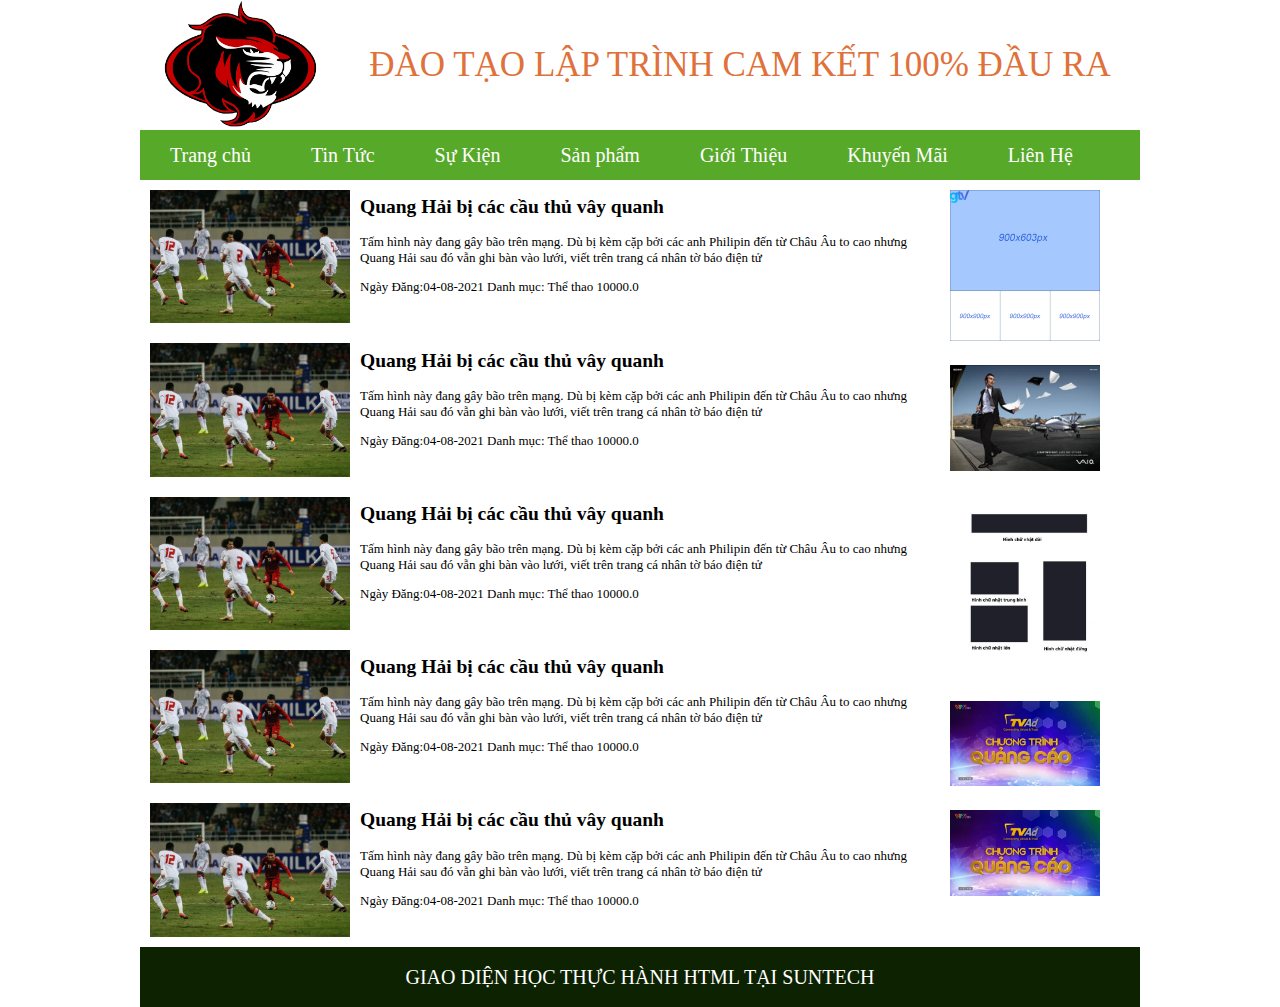
<file: bai1/index.html>
<!DOCTYPE html>
<html>
<head>
	<meta charset="utf-8">
	<title>bai1</title>
	<link rel="stylesheet" type="text/css" href="css/style.css">
</head>
<body>
     <div id="banner">
     	<div id="one">
		   <img src="./images/logo.png">
	    </div>
	    <div id="two">ĐÀO TẠO LẬP TRÌNH CAM KẾT 100% ĐẦU RA</div>
     </div>
     <div id="menu">
     	<ul>
     		<li><a href="#" title="Trang chủ">Trang chủ</a></li>
     		<li><a href="#" title="Tin Tức">Tin Tức</a></li>
     		<li><a href="#" title="Sự kiện">Sự Kiện</a></li>
     		<li><a href="#" title="Sản Phẩm">Sản phẩm</a></li>
     		<li><a href="#" title="Giới Thiệu">Giới Thiệu</a></li>
     		<li><a href="#" title="Khuyến Mãi">Khuyến Mãi</a></li>
     		<li><a href="#" title="Liên Hệ">Liên Hệ</a></li>
     	</ul>
     </div>
     <div id="main">
     	<div id="left">
     		<ul>
     			<li>
     				<img src="images/qhai.jpg">
     				<h2>Quang Hải bị các cầu thủ vây quanh</h2>
     				<p>Tấm hình này đang gây bão trên mạng. Dù bị kèm cặp bởi các anh Philipin đến từ Châu Âu to cao nhưng Quang Hải sau đó vẫn ghi bàn vào lưới, viết trên trang cá nhân tờ báo điện tử</p>
     				<div>
     					<span>Ngày Đăng:04-08-2021</span>
     					<span>Danh mục: Thể thao</span>
     					<span>10000.0</span>
     				</div>
     			</li>
     			<li>
     				<img src="images/qhai.jpg">
     				<h2>Quang Hải bị các cầu thủ vây quanh</h2>
     				<p>Tấm hình này đang gây bão trên mạng. Dù bị kèm cặp bởi các anh Philipin đến từ Châu Âu to cao nhưng Quang Hải sau đó vẫn ghi bàn vào lưới, viết trên trang cá nhân tờ báo điện tử</p>
     				<div>
     					<span>Ngày Đăng:04-08-2021</span>
     					<span>Danh mục: Thể thao</span>
     					<span>10000.0</span>
     				</div>
     			</li>
     			<li>
     				<img src="images/qhai.jpg">
     				<h2>Quang Hải bị các cầu thủ vây quanh</h2>
     				<p>Tấm hình này đang gây bão trên mạng. Dù bị kèm cặp bởi các anh Philipin đến từ Châu Âu to cao nhưng Quang Hải sau đó vẫn ghi bàn vào lưới, viết trên trang cá nhân tờ báo điện tử</p>
     				<div>
     					<span>Ngày Đăng:04-08-2021</span>
     					<span>Danh mục: Thể thao</span>
     					<span>10000.0</span>
     				</div>
     			</li>
     			<li>
     				<img src="images/qhai.jpg">
     				<h2>Quang Hải bị các cầu thủ vây quanh</h2>
     				<p>Tấm hình này đang gây bão trên mạng. Dù bị kèm cặp bởi các anh Philipin đến từ Châu Âu to cao nhưng Quang Hải sau đó vẫn ghi bàn vào lưới, viết trên trang cá nhân tờ báo điện tử</p>
     				<div>
     					<span>Ngày Đăng:04-08-2021</span>
     					<span>Danh mục: Thể thao</span>
     					<span>10000.0</span>
     				</div>
     			</li>
     			<li>
     				<img src="images/qhai.jpg">
     				<h2>Quang Hải bị các cầu thủ vây quanh</h2>
     				<p>Tấm hình này đang gây bão trên mạng. Dù bị kèm cặp bởi các anh Philipin đến từ Châu Âu to cao nhưng Quang Hải sau đó vẫn ghi bàn vào lưới, viết trên trang cá nhân tờ báo điện tử</p>
     				<div>
     					<span>Ngày Đăng:04-08-2021</span>
     					<span>Danh mục: Thể thao</span>
     					<span>10000.0</span>
     				</div>
     			</li>
     		</ul>
     	</div>
     	<div id="right">
     		<ul>
     			<li>
     				<img src="images/anh1.jpg">
     			</li>
     			<li>
     				<img src="images/anh2.jpg">
     			</li>
     			<li>
     				<img src="images/anh3.jpg">
     			</li>
     			<li>
     				<img src="images/anh4.jpg">
     			</li>
     			<li>
     				<img src="images/anh4.jpg">
     			</li>
     		</ul>
     	</div>
     </div>
     <div id="footer">GIAO DIỆN HỌC THỰC HÀNH HTML TẠI SUNTECH</div>
</body>
</html>
</file>
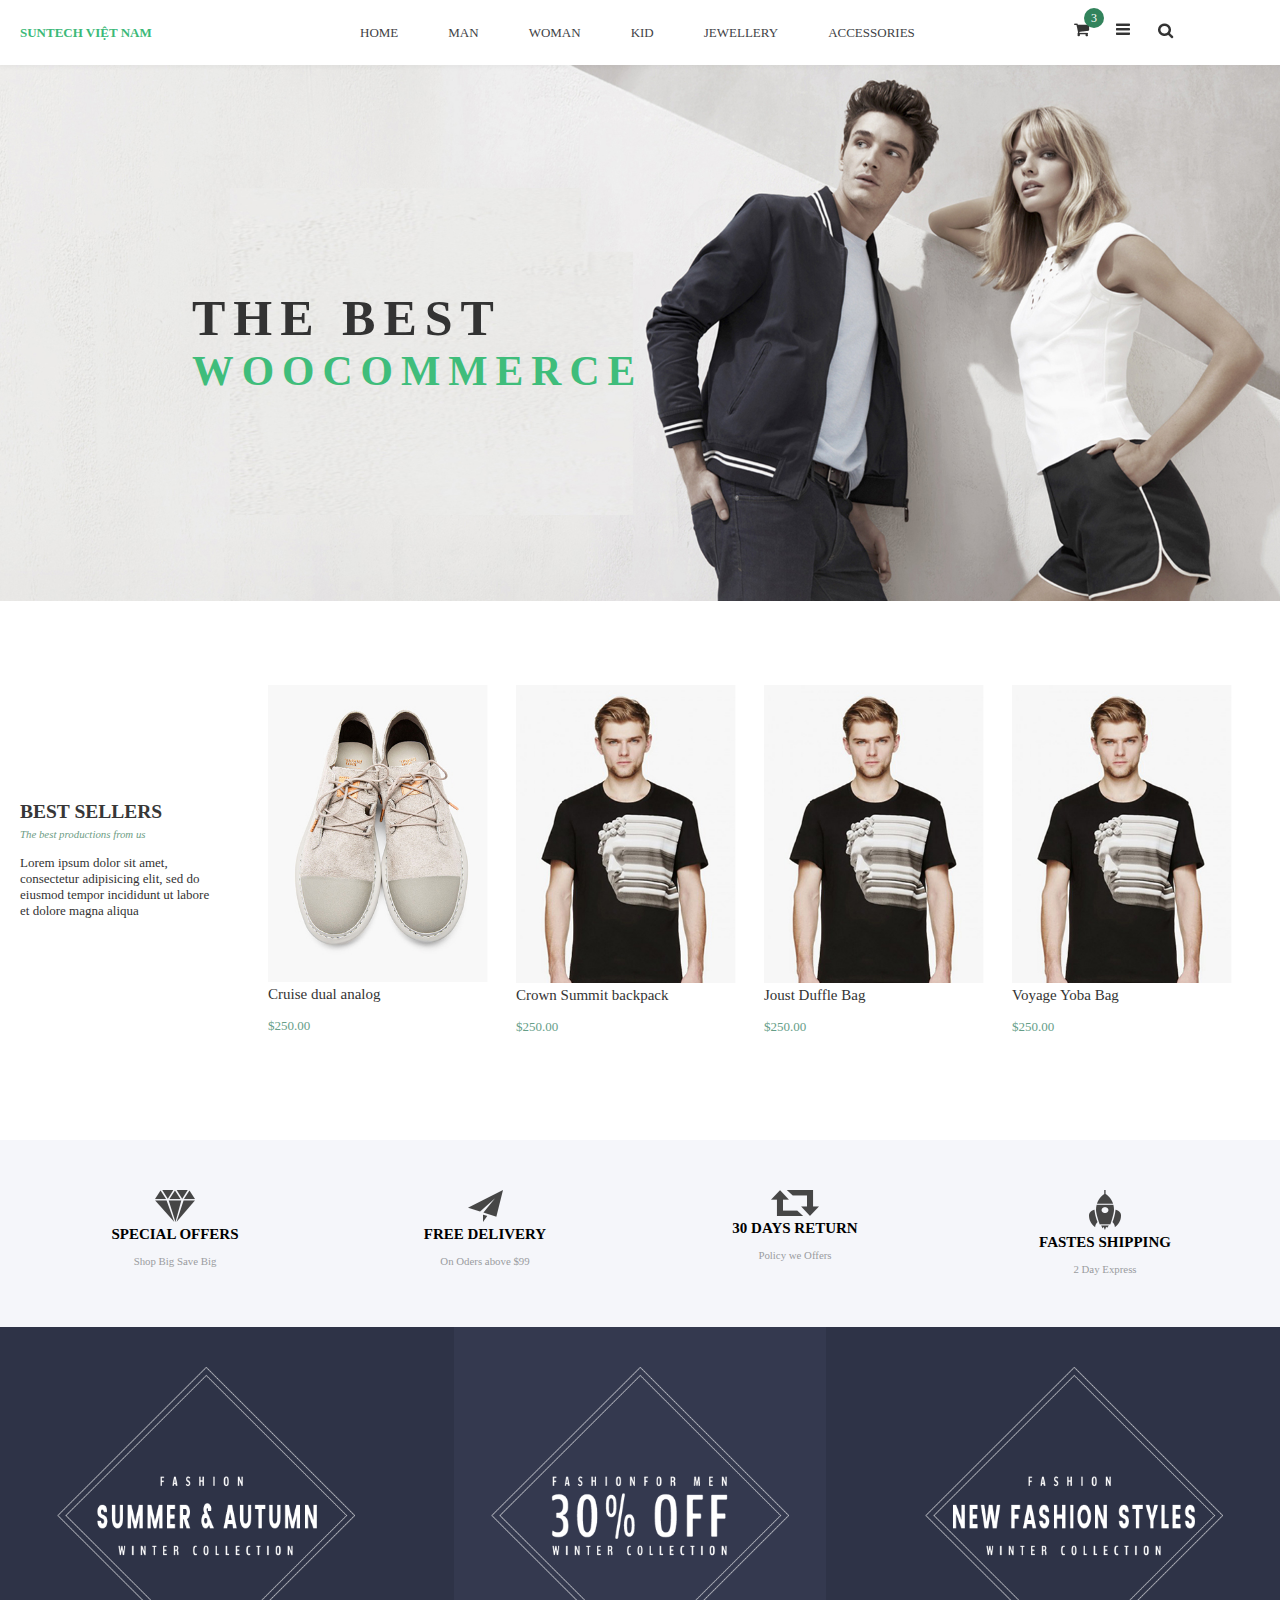
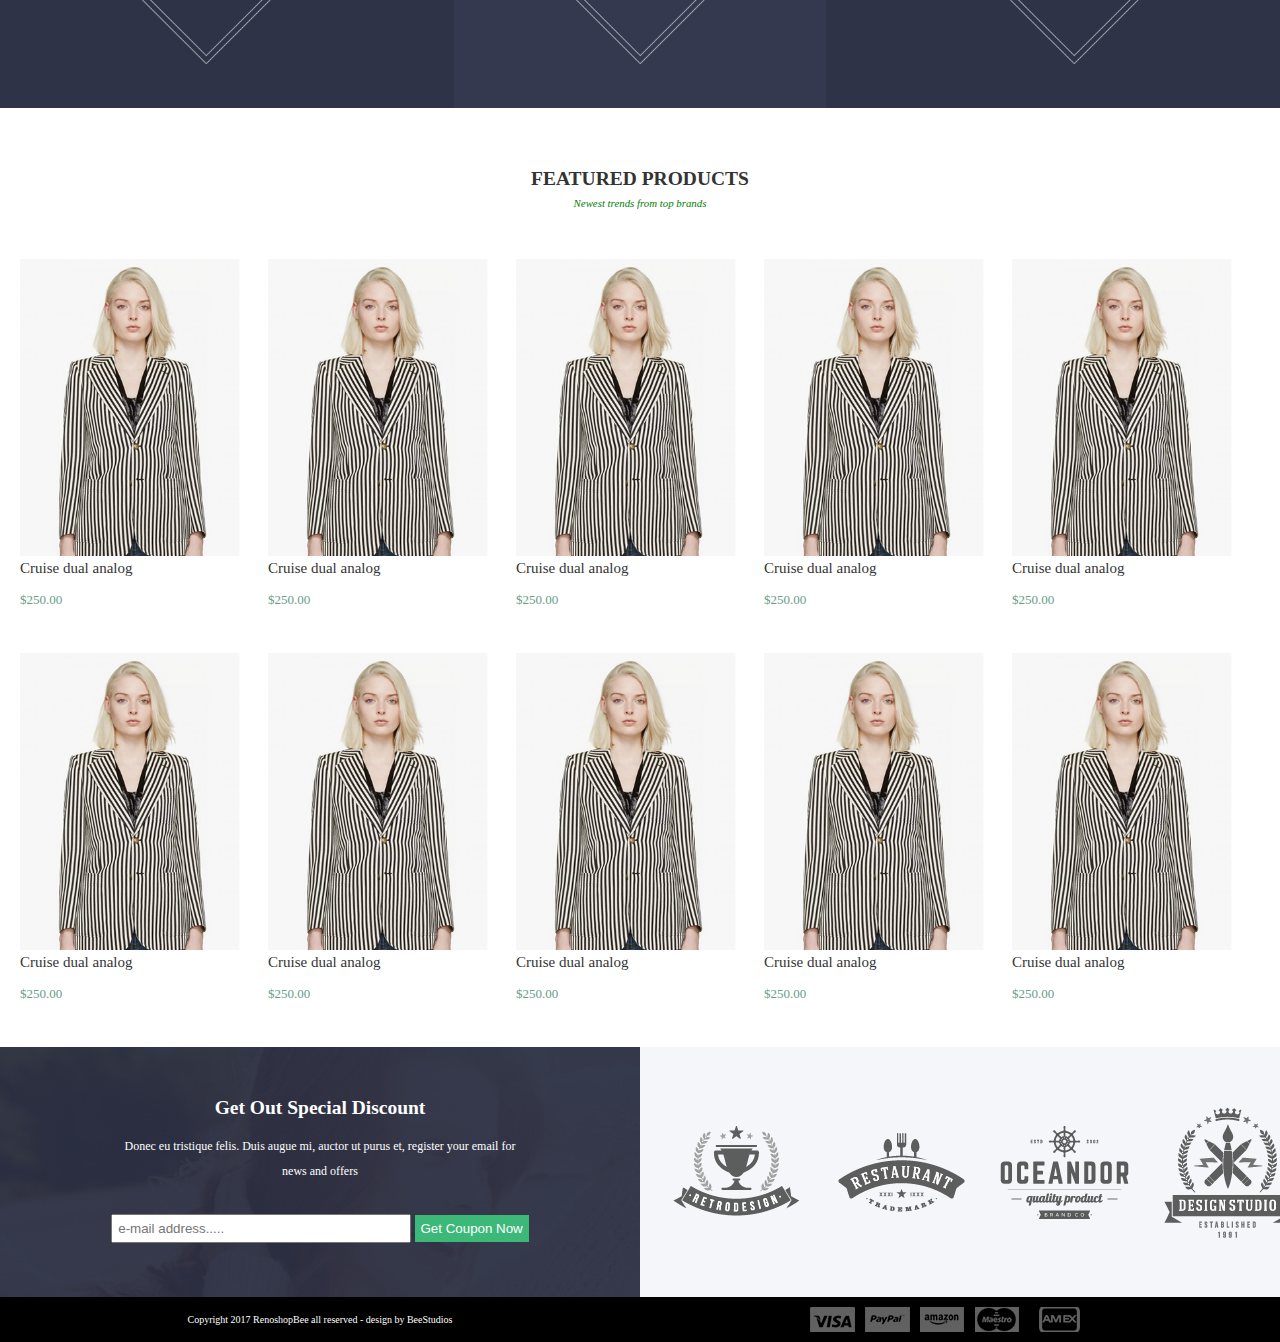
<file: bai2/index.html>
<!DOCTYPE html>
<html>
<head>
	<meta charset="utf-8">
	<title>bai2	</title>
	<link rel="stylesheet" type="text/css" href="css/style.css">
</head>
<body>
<header id="header">
    <div class="container">
         <div class="logo">
     	   <a href="#">SUNTECH VIỆT NAM</a>
         </div>
    
         <div class="menu">
     	  <ul>
     		<li><a href="#">HOME</a></li>
     		<li><a href="#">MAN</a></li>
     		<li><a href="#">WOMAN</a></li>
     		<li><a href="#">KID</a></li>
     		<li><a href="#">JEWELLERY</a></li>
     		<li><a href="#">ACCESSORIES</a></li>
     	  </ul>
     	</div>
     	<div class="cash">
     		<a href="#" class="one">
     			<img src="images/anh1.png">
     			<span>3</span>
     		</a>
     		<a href="#" class="one">
     			<img src="images/menu.png">
     		</a>
     		<a href="#" class="one">
     			<img src="images/search.png">
     		</a>
        </div>
     </div>
     
</header>	

<section id="banner">
	<div class="banner-one">		
		  <h2>
		      THE BEST
	       <small>WOOCOMMERCE</small>
	       </h2>
	       <img src="images/banner.jpg">
     </div>
</section>
<section id="product-list">
	<div class="container">
		<ul class="product-list-one">
			<li class="list">
				<h2>BEST SELLERS</h2>
				<small>The best productions from us</small>
				<p>Lorem ipsum dolor sit amet, consectetur adipisicing elit, sed do eiusmod tempor incididunt ut labore et dolore magna aliqua</p>
			</li>
			<li>
				<img src="images/p1.jpg">
				<a href="#">Cruise dual analog</a>
				<p>$250.00</p>
               	<div class="item">
               		<a href="#" class="six"></a>
               		<a href="#" class="seven"></a>
               		<a href="#" class="eight"></a>
                    </div>
          	</li>
			<li>
				<img src="images/p2.jpg">
				<a href="#">Crown Summit backpack</a>
				<p>$250.00</p>
				 <div class="item">
               		<a href="#" class="six"></a>
               		<a href="#" class="seven"></a>
               		<a href="#" class="eight"></a>
               	 </div>
			</li>
			<li>
				<img src="images/p2.jpg">
				<a href="#">Joust Duffle Bag</a>
				<p>$250.00</p>
				 <div class="item">
               		<a href="#" class="six"></a>
               		<a href="#" class="seven"></a>
               		<a href="#" class="eight"></a>
               	 </div>
			</li>
			<li>
				<img src="images/p2.jpg">
				<a>Voyage Yoba Bag</a>
				<p>$250.00</p>
				 <div class="item">
               		<a href="#" class="six"></a>
               		<a href="#" class="seven"></a>
               		<a href="#" class="eight"></a>
               	 </div>
			</li>
		</ul>
	</div>
</section>
<section id="icons">
	<div class="container">
	 	<ul>
			<li>
				<img src="images/ic1.png">
				<h2>SPECIAL OFFERS</h2>
				<small>Shop Big Save Big</small>
			</li>
			<li>
				<img src="images/ic2.png">
				<h2>FREE DELIVERY</h2>
				<small>On Oders above $99</small>
			</li>
			<li>
				<img src="images/ic3.png">
				<h2>30 DAYS RETURN</h2>
				<small>Policy we Offers</small>
			</li>
			<li>
				<img src="images/ic4.png">
				<h2>FASTES SHIPPING</h2>
				<small>2 Day Express</small>
			</li>
		</ul>
	</div>
</section>
<section id="fashion">
	<div class="container">
		<ul>
			<li>
				<img src="images/prom1.png">
			</li>
			<li>
				<img src="images/prom2.png">
			</li>
			<li>
				<img src="images/prom3.png">
			</li>
		</ul>
	</div>
</section>
<section id="products">
	<h2>Featured Products</h2>
	<small>Newest trends from top brands</small>
	<div class="container">
		<ul class="product-list-one">
			
			<li>
				<img src="images/p3.jpg">
				<a href="#">Cruise dual analog</a>
				<p>$250.00</p>
               	<div class="item">
               		<a href="#" class="six"></a>
               		<a href="#" class="seven"></a>
               		<a href="#" class="eight"></a>
               	</div>
            	</li>
            	<li>
				<img src="images/p3.jpg">
				<a href="#">Cruise dual analog</a>
				<p>$250.00</p>
               	<div class="item">
               		<a href="#" class="six"></a>
               		<a href="#" class="seven"></a>
               		<a href="#" class="eight"></a>
               	</div>
            	</li>
            	<li>
				<img src="images/p3.jpg">
				<a href="#">Cruise dual analog</a>
				<p>$250.00</p>
               	<div class="item">
               		<a href="#" class="six"></a>
               		<a href="#" class="seven"></a>
               		<a href="#" class="eight"></a>
               	</div>
            	</li>
            	<li>
				<img src="images/p3.jpg">
				<a href="#">Cruise dual analog</a>
				<p>$250.00</p>
               	<div class="item">
               		<a href="#" class="six"></a>
               		<a href="#" class="seven"></a>
               		<a href="#" class="eight"></a>
               	</div>
            	</li>
            	<li>
				<img src="images/p3.jpg">
				<a href="#">Cruise dual analog</a>
				<p>$250.00</p>
               	<div class="item">
               		<a href="#" class="six"></a>
               		<a href="#" class="seven"></a>
               		<a href="#" class="eight"></a>
               	</div>
            	</li>
            	<li>
				<img src="images/p3.jpg">
				<a href="#">Cruise dual analog</a>
				<p>$250.00</p>
               	<div class="item">
               		<a href="#" class="six"></a>
               		<a href="#" class="seven"></a>
               		<a href="#" class="eight"></a>
               	</div>
            	</li>
            	<li>
				<img src="images/p3.jpg">
				<a href="#">Cruise dual analog</a>
				<p>$250.00</p>
               	<div class="item">
               		<a href="#" class="six"></a>
               		<a href="#" class="seven"></a>
               		<a href="#" class="eight"></a>
               	</div>
            	</li>
            	<li>
				<img src="images/p3.jpg">
				<a href="#">Cruise dual analog</a>
				<p>$250.00</p>
               	<div class="item">
               		<a href="#" class="six"></a>
               		<a href="#" class="seven"></a>
               		<a href="#" class="eight"></a>
               	</div>
            	</li>
            	<li>
				<img src="images/p3.jpg">
				<a href="#">Cruise dual analog</a>
				<p>$250.00</p>
               	<div class="item">
               		<a href="#" class="six"></a>
               		<a href="#" class="seven"></a>
               		<a href="#" class="eight"></a>
               	</div>
            	</li>
            	<li>
				<img src="images/p3.jpg">
				<a href="#">Cruise dual analog</a>
				<p>$250.00</p>
               	<div class="item">
               		<a href="#" class="six"></a>
               		<a href="#" class="seven"></a>
               		<a href="#" class="eight"></a>
               	</div>
            	
		</ul>
	</div>
</section>
<section id="form">
	<div class="form-one">
		<div class="text">
			<h2>Get Out Special Discount</h2>
			<p>Donec eu tristique felis. Duis augue mi, auctor ut purus et, register your email for news and offers</p>
		</div>
		<form>
			<input type="text" name="" placeholder="e-mail address.....">
			<button>Get Coupon Now</button>
		</form>
	</div>
	<div class="form-two">
		<ul>
			<li><a href=""></a></li>
			<li><a href=""></a></li>
			<li><a href=""></a></li>
			<li><a href=""></a></li>
		</ul>
	</div>
</section> 
<div id="footer">
	<div class="footer-left">
		Copyright 2017 RenoshopBee all reserved - design by BeeStudios
	</div>
	<div class="footer-right">
		<ul>
			<li><a href="#"></a></li>
	        <li><a href="#"></a></li>
	        <li><a href="#"></a></li>
	        <li><a href="#"></a></li>
	        <li><a href="#"></a></li>
		</ul>
	</div>
</div>
</body>
</html>
</file>
<file: bai1/css/style.css>
body {
	font-family: Tahoma;
    font-size: 13px;
    width: 1000px;
    margin: 0px auto;
}
#banner {
	background-color: #ffffff;
	height: 130px;
	width: 1000px;
}
#menu {
	background-color: #57a929;
	height: 50px;
	
}
#main #left {
	width: 800px;
	
	float: left;
	max-height: 800px;
}
#main #right {
	width: 200px;
	
	float: left;
	max-height: 800px;
}
#footer {
	background-color: #0d2201;
	width: 1000px;
	text-align: center;
	height: 60px;
	color: #FFF;
	clear: left;
	line-height: 60px;
	font-size: 20px;
}
#menu ul {
	margin: 0px;
	padding: 0px;
}
#menu ul li {
	list-style: none;
	float: left;
}
#menu ul li a {
	text-decoration: none;
	display: block;
	height: 50px;
	line-height: 50px;
	color: #FFF;
	font-size: 20px;
	padding: 0px 30px 0px 30px;
}
#banner #one {
	float: left;
    width: 200px;
    height: 130px;
    text-align: center;
    line-height: 130px;	
}
#banner #one img {
	width: 155px;
}
#banner #two {
    float: left;
	width: 800px;
	text-align: center;
	height: 130px;
	line-height: 130px;
	font-size: 35px;
	color: #df713a;
}
#main #left ul {
    margin: 0px;
    padding: 0px;
}
#main #left ul li {
	list-style: none;
	float: left;
}
#main #left ul li img {
	float: left;
	width: 200px;
	padding: 10px;
}
#main #right ul {
	padding: 0px;
	margin: 0px;
}
#main #right ul li {
	list-style: none;

}
#main #right ul li img {
	width: 150px;
	margin: 10px;
}
</file>
<file: bai2/css/style.css>
* {
    margin: 0;
    padding: 0;
    box-sizing: border-box;
}
body {
	font-family: Tahoma;
    font-size: 13px;
}
a {
    text-decoration: none;
}
ul {
    padding: 0px;
    margin: 0px;
    list-style-type: none;
}    
.container {
    margin: 0px auto;
    max-width: 1240px;
}
header {
    width: 100%;
    height: 65px;
}
header .container {
    display: flex;
    align-items: center;
    height: 65px;
}
header .logo {
    width: 25%;    
}
header .logo a {
    color: #3bb978;
    text-transform: uppercase;
    font-weight: bold;
}
header .menu {
    width: 60%;
}
header .menu ul {
    display: flex;
}
header .menu ul li a {
    color: #414246;
    padding: 0px 20px 0px 30px;
    text-transform: uppercase;
}
header .menu ul li a:hover {
    color: #3bb978;
}
header .cash {
    display: flex;
}
header .cash a {
    display: block;
    width: 30px;
    margin-right: 12px;
    position: relative;
}
header .cash a span {
    display: block;
    width: 20px;
    height: 20px;
    background: #32835c;
    position: absolute;
    right: 0px;
    top: -15px;
    text-align: center;
    border-radius: 50%;
    color: #FFF;
    font-size: 12px;
    line-height: 20px;
}
#banner, .banner-one {
    width: 100%;
    height: 560px;
}
.banner-one {
    position: relative;
}
.banner-one h2 {
    position: absolute;
    top: 40%;
    left: 15%;
    color: #333333;
    font-size: 50px;
    text-transform: uppercase;
    letter-spacing: 8px;
}
.banner-one h2 small {
    display: block;
    color: #3fbd7b;
}
.banner-one img {
    max-width: 100%;
    width: 100%;
}
#product-list {
    width: 100%;
    margin-top: 60px;
    display: block;
}
ul.product-list-one {
    display: flex;
    flex-wrap: wrap;
}
ul.product-list-one li {
    width: 20%;
    position: relative;
    margin-bottom: 45px;
}
ul.product-list-one li a {
    color: #343434;
    font-size: 15px;
}
ul.product-list-one li p {
    color: #669e88;
    padding-top: 15px;
}
ul.product-list-one li img {
    width: 220px;
}
ul.product-list-one li.list {
   display: flex;
   justify-content: center;
   flex-direction: column;
}
ul.product-list-one li.list h2 {
   color: #373737;
   text-transform: uppercase;
}
ul.product-list-one li.list small {
    color: #6e9d85;
   font-style: italic;
   padding-top: 5px;
}
ul.product-list-one li.list p {
   color: #333;
   max-width: 200px;
}
ul.product-list-one div.item {
    display: flex;
    position: absolute;
    flex-direction: column;
    top: 0px;
    right: 30px;
    display: none;
}
ul.product-list-one li:hover div.item {
    display: block;
}

ul.product-list-one div.item a {
    display: block;
    width: 25px;
    height: 25px;
    background: #63c592 url(../images/buy.png) no-repeat;
    margin-bottom: 2px;
}
ul.product-list-one div.item a:nth-child(1) {
    background-position: 1px 5px;
}
ul.product-list-one div.item a:nth-child(2) {
    background-position: 2px -45px;
}
ul.product-list-one div.item a:nth-child(3) {
    background-position: 2px -95px;
}
#icons {
    background: #f5f6fa;
    margin-top:60px ;
    padding: 50px 0px;
}
#icons ul {
    display: flex;
}
#icons ul li {
    text-align: center;
    width: 25%;
}
#icons ul li h2 {
    text-transform: uppercase;
    font-size: 15px;
    padding-bottom: 10px;
}
#icons ul li small {
    color: #9a9c9f;
}
#fashion {
    background: #2e3347;
}
#fashion ul {
    display: flex;
    justify-content: space-between;
}
#fashion ul li {
    width: 30%;
    display: block;
    padding: 40px 0px;
    text-align: center;
}
#fashion ul li img {
    width: 80%;
}
#fashion ul li:nth-child(2) {
    background: #34394f;
}
#products h2 {
    text-align: center;
    color: #333;
    text-transform: uppercase;
    padding-top: 60px ;
}

#products small {
    display: block;
    text-align: center;
    color: green;
    padding:7px 0px 50px 0px;
    font-style: italic;
}
#form {
    display: flex;
    width: 100%;
}
#form .form-one {
    background: #353a4d url(../images/bgform.jpg);
    width: 50%;
    background-size: cover;
    text-align: center;
    height: 250px;
}
#form .form-one .text {
    color: #fff;
    display: flex;
    flex-direction: column;
    align-items: center;
}

#form .form-one .text h2 {
    margin-top: 50px;
    margin-bottom: 15px;
}
#form .form-one .text p {
    max-width: 400px;
    line-height: 25px;
    font-size: 12px;
    margin-bottom: 30px;
}
#form .form-one form input {
    padding: 5px;
    width: 300px;
}
#form .form-one form button {
    color: #fff;
    padding: 6px;
    background: #3cb879;
    border: none;
} 
#form .form-two {
    width: 50%;
    background: #f5f6fa;
    height: 250px;
}
#form .form-two ul {
    display: flex;
    width: 85%;
    justify-content: space-between;
    align-items: center;
    height: 250px;

}
#form .form-two ul li a{
    display: block;
    background: orange;
    width: 130px;
    height: 135px;
    background: url(../images/brand.png) no-repeat;
}
#form .form-two ul li:nth-child(2) a {
    background-position: -230px;
}
#form .form-two ul li:nth-child(3) a {
    background-position: -463px;
}
#form .form-two ul li:nth-child(4) a {
    background-position: -695px;
}
#form .form-two ul li {
   padding-left: 33px;
}
#footer {
    width: 100%;
    background: #000000;
    display: flex;
    height: 45px;
    align-items: center;
}
#footer .footer-left {
    width: 50%;
    text-align: center;
    font-size: 10px;
    color: #FFF;
}
#footer .footer-right {
    width: 50%;
}
#footer .footer-right ul {
    display: flex;
    max-width: 300px;
    width: 300px;
    margin: 0px auto;
    align-items: center;
}
#footer .footer-right ul li a {
    display: block;
    background: url(../images/payment.png);
    width: 50px;
    height: 25px;
    margin-right: 5px;
}
#footer .footer-right ul li:nth-child(2) a {
    background-position: -60px;
}
#footer .footer-right ul li:nth-child(3) a {
    background-position: -120px;
}
#footer .footer-right ul li:nth-child(4) a {
    background-position: -180px;
}
#footer .footer-right ul li:nth-child(5) a {
    background-position: -231px;
}
</file>
